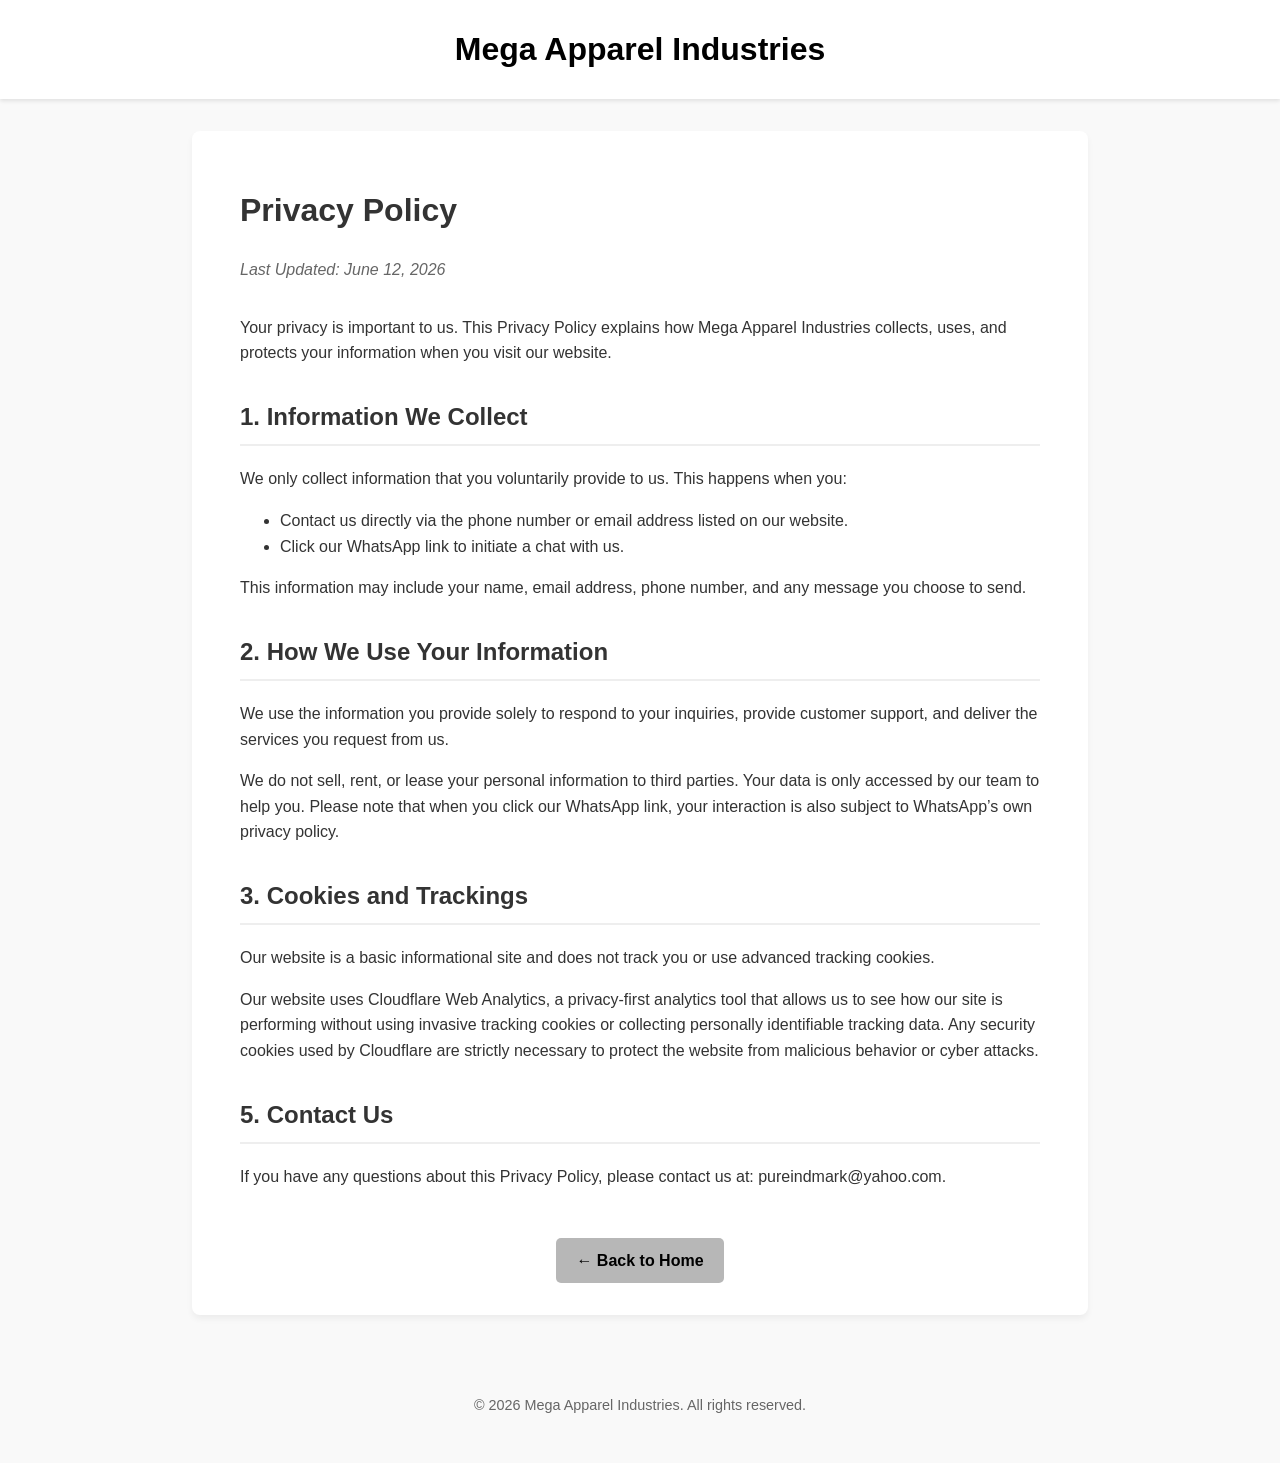
<file: privacypolicy.html>
<!DOCTYPE html>
<html lang="en">
<head>
    <meta charset="UTF-8">
    <meta name="viewport" content="width=device-width, initial-scale=1.0">
    <title>Privacy Policy - Mega Apparel Industries</title>
    <style>
        :root {
            --primary-color: #ffffff;
            --text-color: #333333;
            --bg-color: #f9f9f9;
            --container-bg: #ffffff;
        }

        body {
            font-family: 'Segoe UI', Tahoma, Geneva, Verdana, sans-serif;
            line-height: 1.6;
            color: var(--text-color);
            background-color: var(--bg-color);
            margin: 0;
            padding: 0;
        }

        header {
            background-color: var(--primary-color);
            color: black;
            padding: 1.5rem 0;
            text-align: center;
            box-shadow: 0 2px 4px rgba(0,0,0,0.1);
        }

        header h1 {
            margin: 0;
            font-size: 2rem;
        }

        .container {
            max-width: 800px;
            margin: 2rem auto;
            background: var(--container-bg);
            padding: 2rem 3rem;
            border-radius: 8px;
            box-shadow: 0 4px 6px rgba(0,0,0,0.05);
        }

        h2 {
            color: var(--text-color);
            border-bottom: 2px solid #eee;
            padding-bottom: 0.5rem;
            margin-top: 2rem;
        }

        .last-updated {
            font-style: italic;
            color: #666;
            margin-bottom: 2rem;
        }

        .button-container {
            margin-top: 3rem;
            text-align: center;
        }

        .btn {
            display: inline-block;
            background-color: #b7b7b7;
            color: black;
            padding: 10px 20px;
            text-decoration: none;
            border-radius: 5px;
            font-weight: bold;
            transition: background-color 0.3s ease;
        }

        .btn:hover {
            background-color: #9ec7f7;
        }

        footer {
            text-align: center;
            padding: 2rem 0;
            color: #666;
            font-size: 0.9rem;
        }

        @media (max-width: 768px) {
            .container {
                margin: 1rem;
                padding: 1.5rem;
            }
        }
    </style>
</head>
<body>

    <header>
        <h1>Mega Apparel Industries</h1>
    </header>

    <main class="container">
        <h1>Privacy Policy</h1>
        <p class="last-updated">Last Updated: June 12, 2026</p>

        <p>Your privacy is important to us. This Privacy Policy explains how Mega Apparel Industries collects, uses, and protects your information when you visit our website.</p>

        <h2>1. Information We Collect</h2>
        <p>We only collect information that you voluntarily provide to us. This happens when you:</p>
        <ul>
            <li>Contact us directly via the phone number or email address listed on our website.</li>
            <li>Click our WhatsApp link to initiate a chat with us.</li>
        </ul>
        <p>This information may include your name, email address, phone number, and any message you choose to send.</p>

        <h2>2. How We Use Your Information</h2>
        <p>We use the information you provide solely to respond to your inquiries, provide customer support, and deliver the services you request from us.</p>
        <p>We do not sell, rent, or lease your personal information to third parties. Your data is only accessed by our team to help you. Please note that when you click our WhatsApp link, your interaction is also subject to WhatsApp’s own privacy policy.</p>

        <h2>3. Cookies and Trackings</h2>
        <p>Our website is a basic informational site and does not track you or use advanced tracking cookies.</p>
        <p>Our website uses Cloudflare Web Analytics, a privacy-first analytics tool that allows us to see how our site is performing without using invasive tracking cookies or collecting personally identifiable tracking data. Any security cookies used by Cloudflare are strictly necessary to protect the website from malicious behavior or cyber attacks.</p>

        <h2>5. Contact Us</h2>
        <p>If you have any questions about this Privacy Policy, please contact us at: pureindmark@yahoo.com.</p>

        <div class="button-container">
            <a href="index.html" class="btn">&larr; Back to Home</a>
        </div>
    </main>

    <footer>
        <p>&copy; 2026 Mega Apparel Industries. All rights reserved.</p>
    </footer>

</body>
</html>
</file>
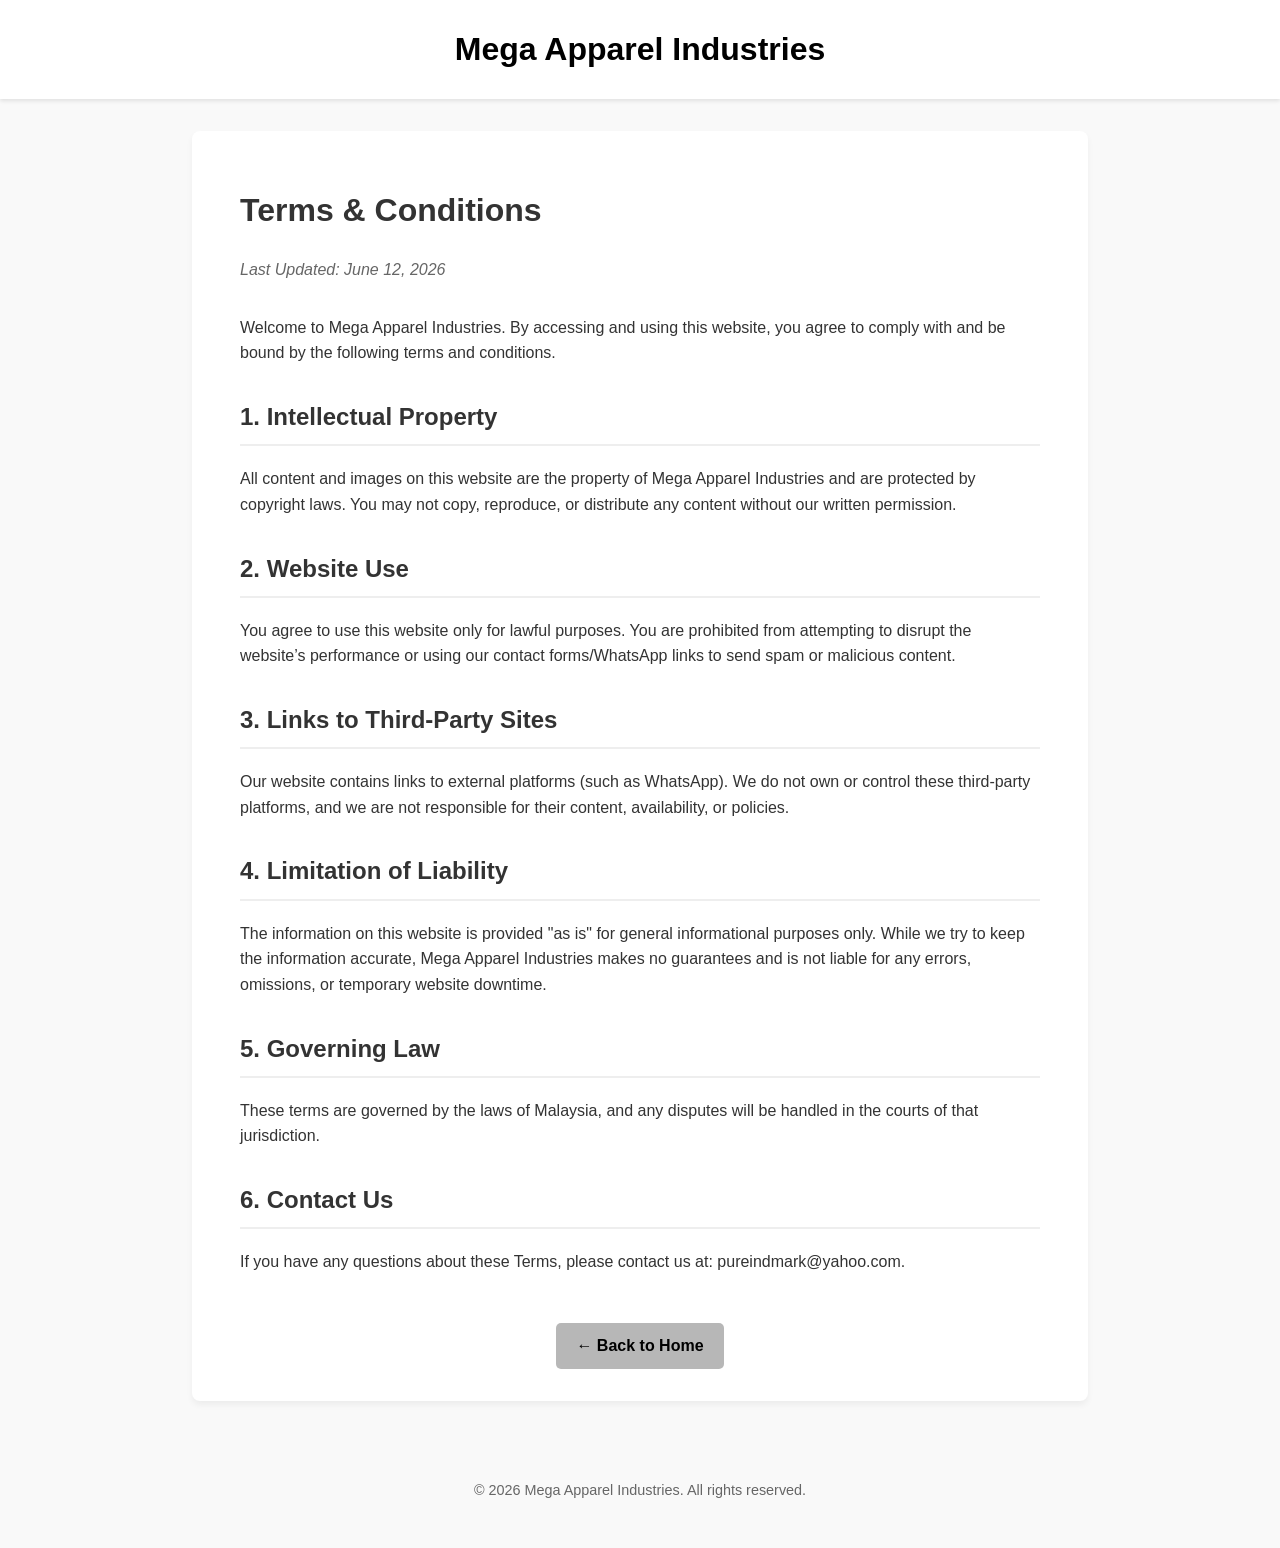
<file: termscondition.html>
<!DOCTYPE html>
<html lang="en">
<head>
    <meta charset="UTF-8">
    <meta name="viewport" content="width=device-width, initial-scale=1.0">
    <title>Terms&Conditions - Mega Apparel Industries</title>
    <style>
        :root {
            --primary-color: #ffffff;
            --text-color: #333333;
            --bg-color: #f9f9f9;
            --container-bg: #ffffff;
        }

        body {
            font-family: 'Segoe UI', Tahoma, Geneva, Verdana, sans-serif;
            line-height: 1.6;
            color: var(--text-color);
            background-color: var(--bg-color);
            margin: 0;
            padding: 0;
        }

        header {
            background-color: var(--primary-color);
            color: black;
            padding: 1.5rem 0;
            text-align: center;
            box-shadow: 0 2px 4px rgba(0,0,0,0.1);
        }

        header h1 {
            margin: 0;
            font-size: 2rem;
        }

        .container {
            max-width: 800px;
            margin: 2rem auto;
            background: var(--container-bg);
            padding: 2rem 3rem;
            border-radius: 8px;
            box-shadow: 0 4px 6px rgba(0,0,0,0.05);
        }

        h2 {
            color: var(--text-color);
            border-bottom: 2px solid #eee;
            padding-bottom: 0.5rem;
            margin-top: 2rem;
        }

        .last-updated {
            font-style: italic;
            color: #666;
            margin-bottom: 2rem;
        }

        .button-container {
            margin-top: 3rem;
            text-align: center;
        }

        .btn {
            display: inline-block;
            background-color: #b7b7b7;
            color: black;
            padding: 10px 20px;
            text-decoration: none;
            border-radius: 5px;
            font-weight: bold;
            transition: background-color 0.3s ease;
        }

        .btn:hover {
            background-color: #9ec7f7;
        }

        footer {
            text-align: center;
            padding: 2rem 0;
            color: #666;
            font-size: 0.9rem;
        }

        @media (max-width: 768px) {
            .container {
                margin: 1rem;
                padding: 1.5rem;
            }
        }
    </style>
</head>
<body>

    <header>
        <h1>Mega Apparel Industries</h1>
    </header>

    <main class="container">
        <h1>Terms & Conditions</h1>
        <p class="last-updated">Last Updated: June 12, 2026</p>

        <p>Welcome to Mega Apparel Industries. By accessing and using this website, you agree to comply with and be bound by the following terms and conditions.</p>

        <h2>1. Intellectual Property</h2>
        <p>All content and images on this website are the property of Mega Apparel Industries and are protected by copyright laws. You may not copy, reproduce, or distribute any content without our written permission.</p>

        <h2>2. Website Use</h2>
        <p>You agree to use this website only for lawful purposes. You are prohibited from attempting to disrupt the website’s performance or using our contact forms/WhatsApp links to send spam or malicious content.</p>

        <h2>3. Links to Third-Party Sites</h2>
        <p>Our website contains links to external platforms (such as WhatsApp). We do not own or control these third-party platforms, and we are not responsible for their content, availability, or policies.</p>

        <h2>4. Limitation of Liability</h2>
        <p>The information on this website is provided "as is" for general informational purposes only. While we try to keep the information accurate, Mega Apparel Industries makes no guarantees and is not liable for any errors, omissions, or temporary website downtime.</p>

        <h2>5. Governing Law</h2>
        <p>These terms are governed by the laws of Malaysia, and any disputes will be handled in the courts of that jurisdiction.</p>

        <h2>6. Contact Us</h2>
        <p>If you have any questions about these Terms, please contact us at: pureindmark@yahoo.com.</p>
            <div class="button-container">
                <a href="index.html" class="btn">&larr; Back to Home</a>
            </div>
    </main>

    <footer>
        <p>&copy; 2026 Mega Apparel Industries. All rights reserved.</p>
    </footer>

</body>
</html>
</file>
